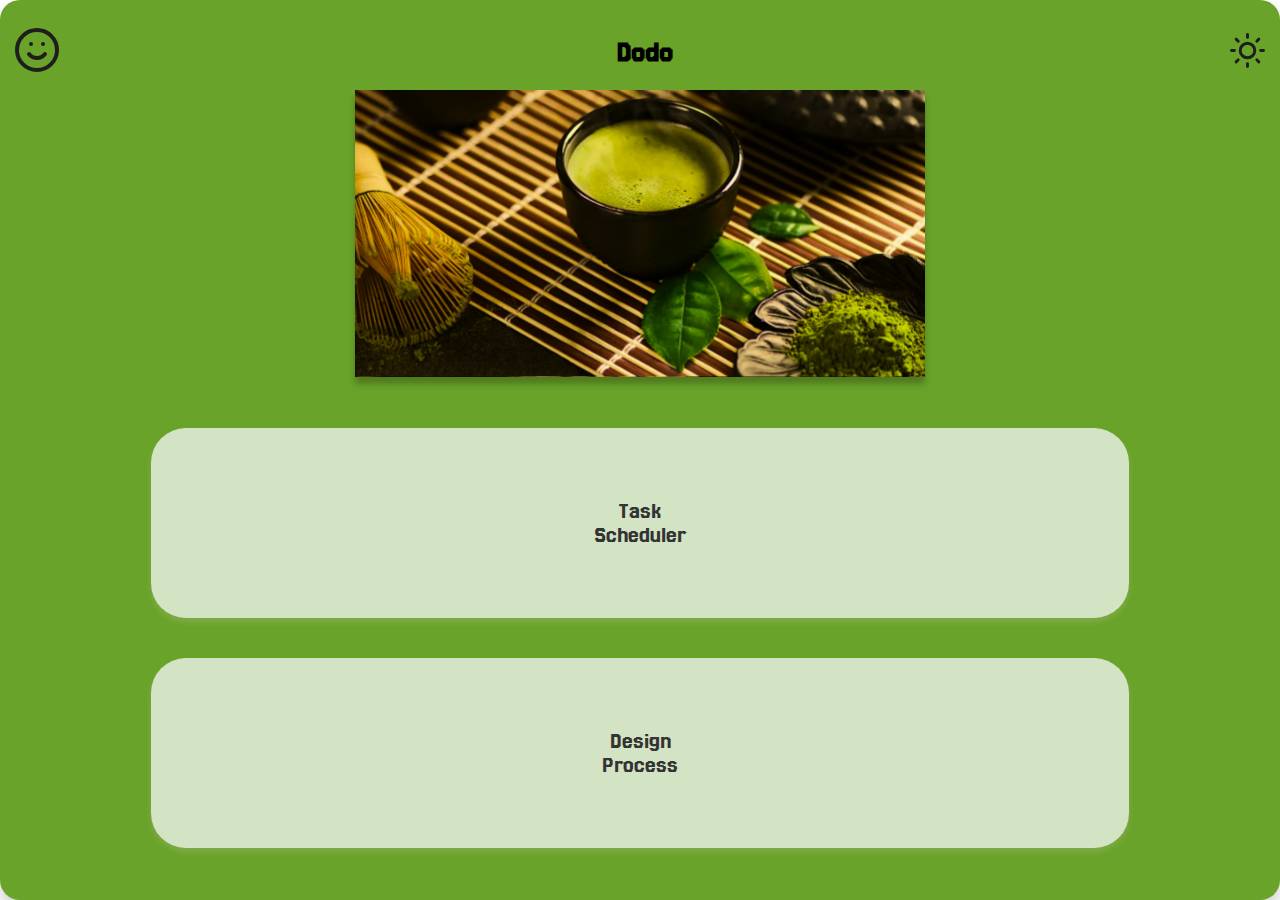
<file: index.html>
<!DOCTYPE html>
<html lang="en">
<head>
    <meta charset="UTF-8">
    <meta name="viewport" content="width=device-width, initial-scale=1.0">
    <title>Dodo - Your Task Companion</title>
    <link rel="stylesheet" href="../style.css">
</head>
<body>
    <div id="app">
        <div id="header-container">
            <img src="" id="dodo-image" alt="Dodo Character">
        </div>       
        
        <section id="categories">
            <img src="../matcha.svg" alt="Matcha Image" class="matcha-image" id="matcha-image">
            <div class="button-container vertical">
                <div class="menu-btn" onclick="showTasks()">Task <br> Scheduler</div>
                <div class="menu-btn" onclick="showDesignProcess()">Design <br> Process</div>
            </div>
        </section>

        <br><br><br><br>
        
        <section id="tasks-container" class="hidden">
            <div class="task-grid">
                <a href="study.html" class="study-btn">
                    Study <img src="../assets/Maryam-Casual.gif" id="maryamGif" alt="Study">
                </a>
                <a href="break.html" class="break-btn">
                    Break <img src="../assets/Chaim-Casual.gif" id="chaimGif" alt="Break">
                </a>
                <a href="medication.html" class="meds-btn">
                    Take <br> Medication <br><br>
                    <img src="../meds.svg" alt="Medication">
                </a>
                <a href="gym.html" class="gym-btn">
                    Gym <img src="../dodo-character/smile.png" id="smilePng" alt="Gym">
                </a>
            </div>
        </section>

        <br><br><br><br><br><br>
        
        <!-- Design Process Section -->
        <section id="design-process" class="hidden">
            <div class="design-process">
                <a href="searching-inspirations.html" class="task-btn">
                    <span><u>Searching</u> <br> For <br> <u>Inspirations</u></span>
                    <img src="../matcha-scoop.svg" alt="Tree Inspiration">
                </a>
                <a href="research.html" class="task-btn">
                    <span>Research</span>
                    <img src="../research.svg" id="reasearchSvg" alt="Research Diagram">
                </a>
                <a href="wireframing.html" class="task-btn">
                    <span><u>Wireframing</u> <br>& Prototyping</span>
                    <img src="../prototyping.svg" alt="Wireframing (Image not visible)">
                </a>
                <a href="design-finalizing.html" class="task-btn">
                    <span>Design Finalizing</span>
                    <img src="../assets/Maryam-Sing.gif" id="mGif" alt="Final Design">
                </a>
            </div>
            <p id="text">You Can Do It <br> Just stay consistent!</p>
        </section>
    </div>
    <script>
        document.getElementById('header-container').innerHTML = fetch('header.html')
            .then(response => response.text())
            .then(data => {
                document.getElementById('header-container').innerHTML = data;
            });
    </script>
    <script src="../script.js" defer></script>
</body>
</html>
</file>
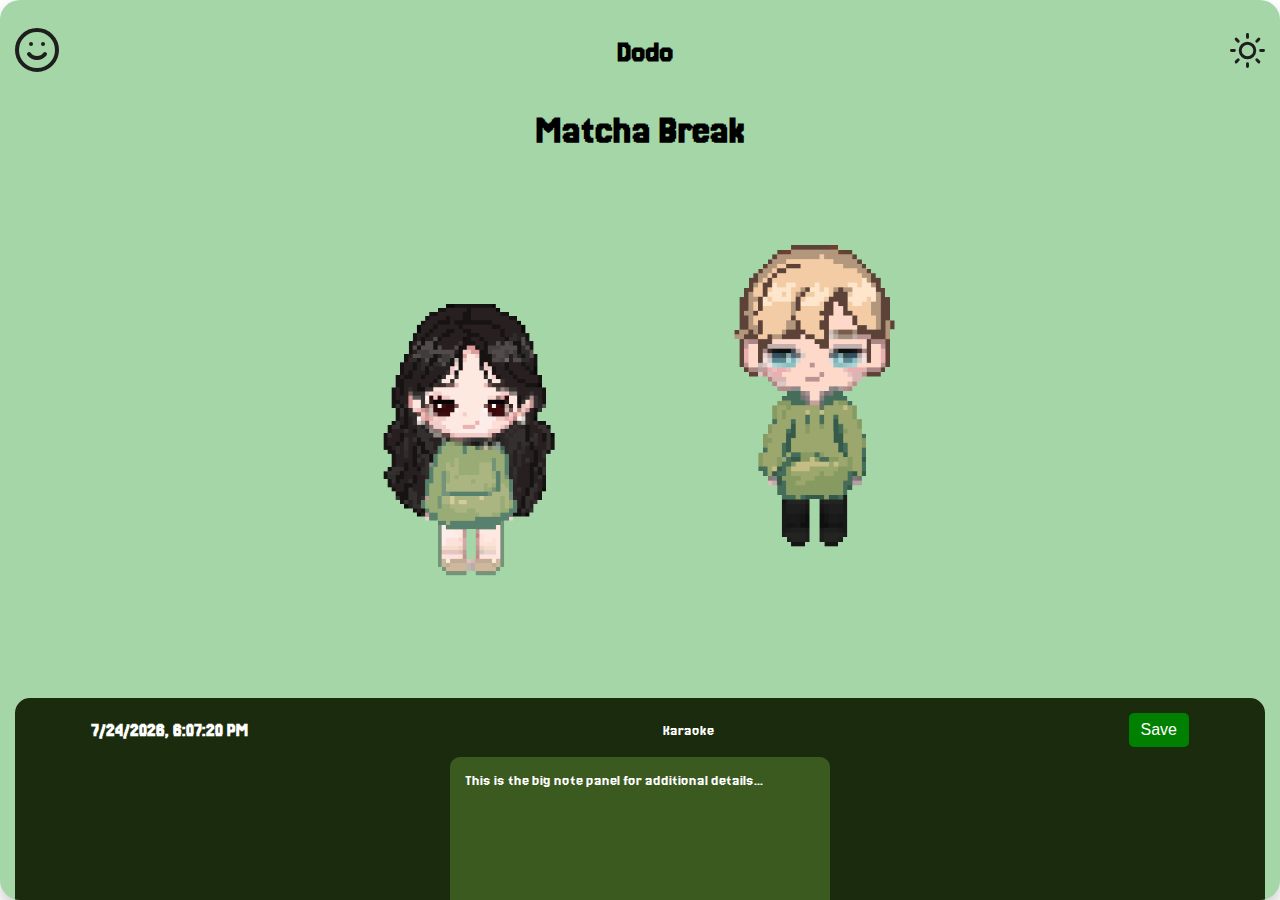
<file: break.html>
<!DOCTYPE html>
<html lang="en">
<head>
    <meta charset="UTF-8">
    <meta name="viewport" content="width=device-width, initial-scale=1.0">
    <title>Dodo - Your Task Companion</title>
    <link rel="stylesheet" href="../task-style.css">
</head>
<body>
    <div id="app" style="background: #A5D6A7;">
        <div id="header-container"></div>
        
        <!-- <div class="task-title">Task Description</div> -->
        <div class="matcha-break">Matcha Break
            <div class="characters-container">
                <div class="matcha-break">
                    <img src="../assets/Maryam-Casual.gif" id="maryamGif" alt="Maryam">
                    <img src="../assets/Chaim-Casual.gif" id="chaimGif" alt="Chaim">
                </div>
            </div>
        </div>
        <div class="data-note-panel">
            <div class="date-time-container">
                <div class="date-time" id="dateTime"></div>
                <a href="https://maryamseyidova.github.io/Pixel-Timezone/" class="karaoke-link" target="_blank">Karaoke</a>
                <button class="save-btn" id="saveBtn">Save</button>
            </div>
            <div class="note-panel" id="notePanel" contenteditable="false">
                This is the big note panel for additional details...
            </div>
            <button class="edit-btn" id="editBtn">Edit</button>
        </div>
    </div>
    
    
    
    <script>
        // Load header
        document.getElementById('header-container').innerHTML = fetch('header.html')
            .then(response => response.text())
            .then(data => {
                document.getElementById('header-container').innerHTML = data.replace('dashboard.html', 'index.html');
            });
        
        // Set current date and time
        window.onload = function () {
            let now = new Date();
            document.getElementById('task-date').value = now.toISOString().split('T')[0];
            document.getElementById('task-time').value = now.toTimeString().split(' ')[0].slice(0, 5);
        };
        
        // Save and load notes
        const notesField = document.getElementById("task-notes");
        const saveButton = document.getElementById("save-btn");

        // Load saved notes from localStorage
        notesField.value = localStorage.getItem("savedNotes") || "";

        saveButton.addEventListener("click", () => {
            localStorage.setItem("savedNotes", notesField.value);
        });
    </script>
    <script src="../script.js" defer></script>
</body>
</html>
</file>
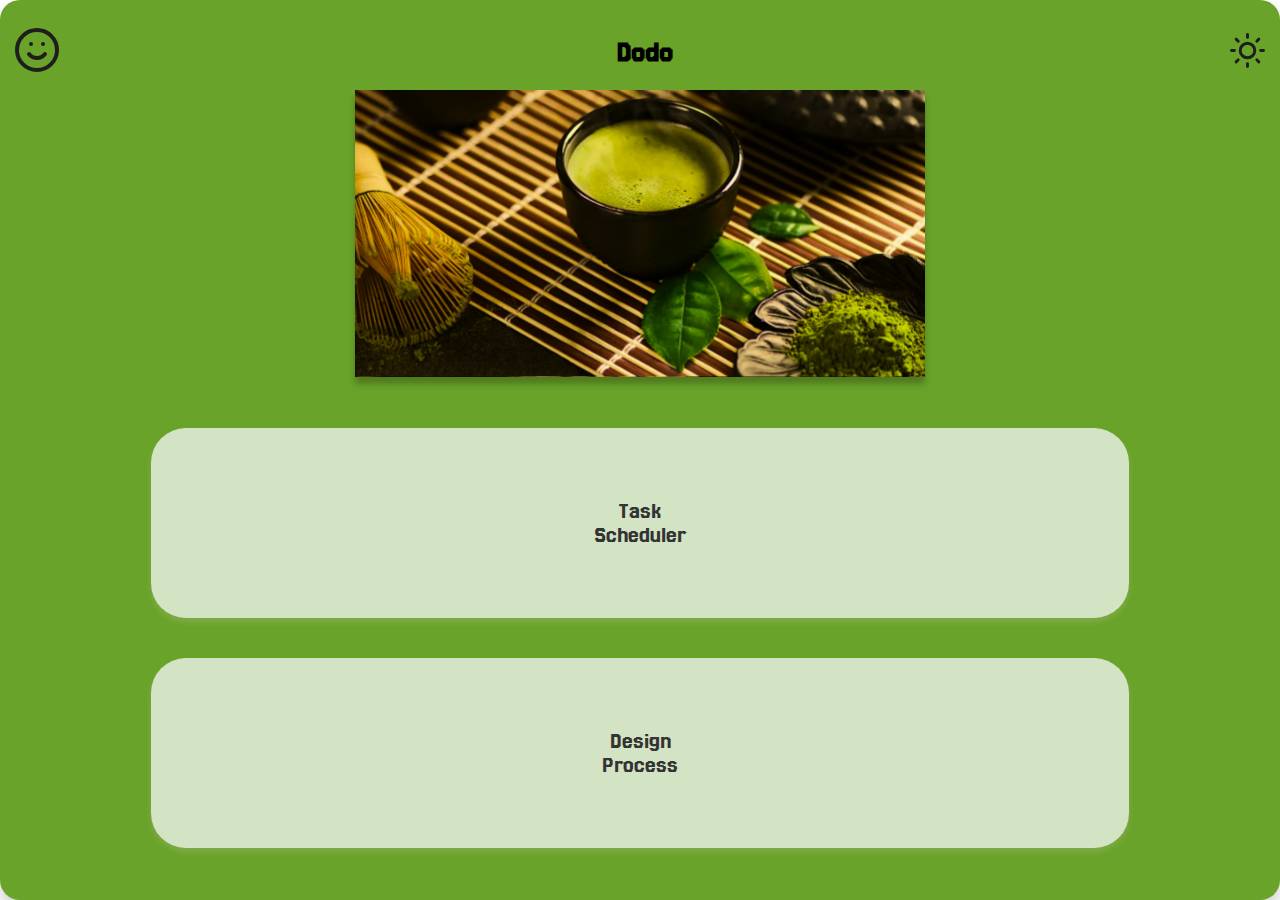
<file: pages/dashboard.html>
<!DOCTYPE html>
<html lang="en">
<head>
    <meta charset="UTF-8">
    <meta name="viewport" content="width=device-width, initial-scale=1.0">
    <title>Dodo - Your Task Companion</title>
    <link rel="stylesheet" href="../style.css">
</head>
<body>
    <div id="app">
        <div id="header-container">
            <img src="" id="dodo-image" alt="Dodo Character">
        </div>       
        
        <section id="categories">
            <img src="../matcha.svg" alt="Matcha Image" class="matcha-image" id="matcha-image">
            <div class="button-container vertical">
                <div class="menu-btn" onclick="showTasks()">Task <br> Scheduler</div>
                <div class="menu-btn" onclick="showDesignProcess()">Design <br> Process</div>
            </div>
        </section>

        <br><br><br><br>
        
        <section id="tasks-container" class="hidden">
            <div class="task-grid">
                <a href="study.html" class="study-btn">
                    Study <img src="../assets/Maryam-Casual.gif" id="maryamPng" alt="Study">
                </a>
                <a href="break.html" class="break-btn">
                    Break <img src="../assets/Chaim-Casual.gif" id="chaimGif" alt="Break">
                </a>
                <a href="medication.html" class="meds-btn">
                    Take <br> Medication <br><br>
                    <img src="../meds.svg" alt="Medication">
                </a>
                <a href="gym.html" class="gym-btn">
                    Gym <img src="../dodo-character/smile.png" id="smilePng" alt="Gym">
                </a>
            </div>
        </section>

        <br><br><br><br><br><br>
        <!-- Design Process Section -->
        <section id="design-process" class="hidden">
            <div class="design-process">
                <a href="searching-inspirations.html" class="task-btn">
                    <span>Searching <br> For <br> Inspirations</span>
                    <img src="../matcha-scoop.svg" alt="Tree Inspiration">
                </a>
                <a href="research.html" class="task-btn">
                    <span>Research</span>
                    <img src="../research.svg" id="reasearchSvg" alt="Research Diagram">
                </a>
                <a href="wireframing.html" class="task-btn">
                    <span><u>Wireframing</u> <br>& Prototyping</span>
                    <img src="../prototyping.svg" alt="Wireframing (Image not visible)">
                </a>
                <a href="design-finalizing.html" class="task-btn">
                    <span>Design Finalizing</span>
                    <img src="../assets/Maryam-Sing.gif" id="maryamGif" alt="Final Design">
                </a>
            </div>
            <p>You Can Do It <br> Just stay consistent!</p>
        </section>
    </div>
    <script>
        document.getElementById('header-container').innerHTML = fetch('header.html')
            .then(response => response.text())
            .then(data => {
                document.getElementById('header-container').innerHTML = data;
            });
    </script>
    <script src="../script.js" defer></script>
</body>
</html>
</file>
<file: style.css>
@import url('https://fonts.googleapis.com/css2?family=Jersey+15&family=Jersey+20&family=Jersey+25&display=swap');

body {
    font-family: 'Jersey 20', Arial, sans-serif;
    background-color: #ffffff;
    margin: 0;
    padding: 0;
    display: flex;
    justify-content: center;
    align-items: center;
    height: 100vh;
}

a{
    text-decoration: none;
    color: inherit;
}
/*This is Casual Gif*/
#maryamGif{
    width: 120px;
    height: auto;
}

#chaimGif{
    width: 155px;
    height: auto;
    padding-left: 12vw;
}

#maryamPng{
    width: 175px;
    height: auto;
    padding-left: 11vw;
}
#researchSvg{
    width: 150px;
    height: auto; 
}
#smilePng{
    width: 250px;
    height: auto;
    padding-left: 40px;
}

.icon {
    opacity: 100;
}

#app {
    width: 100vw;
    height: 100vh;
    background: #6aa329;
    border-radius: 20px;
    box-shadow: 0 8px 16px rgba(0,0,0,0.2);
    padding: 15px;
    overflow: hidden;
    display: flex;
    flex-direction: column;
    justify-content: space-between;
    box-sizing: border-box;
}

.top-header {
    font-family: 'Jersey 15', Arial, sans-serif;
    display: flex;
    justify-content: space-between;
    align-items: center;
}

.theme-toggle img, .left img, .right img {
    width: 35px;
    cursor: pointer;
}

.topic {
    font-size: 24px; 
    font-family: 'Jersey 25', sans-serif;
    color: #000;
    margin-bottom: 10px;
}

/* Menu 2 options */
.menu-btn {
    background: #d3e4c5; 
    border-radius: 35px;
    padding: 20px; 
    text-align: center;
    cursor: pointer;
    box-shadow: 0 4px 6px rgba(213, 205, 205, 0.2);
    transition: all 0.3s ease;
    font-family: 'Jersey 25', sans-serif;
    color: #333; 
    font-size: 1.5em; 
    margin: 15px; 
    width: 75%;
    height: 150px; 
    margin-bottom: 20px;

    /* Center text vertically and horizontally */
    display: flex;
    justify-content: center;
    align-items: center;
}

.menu-btn:hover {
    transform: translateY(-3px);
    box-shadow: 0 8px 12px rgba(0,0,0,0.3);
    background: #c1d8b0; 
}

.button-container {
    display: grid;
    grid-template-columns: 1fr 1fr;
    gap: 20px; 
    align-items: center;
    width: 100%; 
}

.button-container.vertical {
    display: flex;
    flex-direction: column;
    gap: 5px; 
    align-items: center;
    margin-top: 10px; 
}

.matcha-image {
    width: 100%;
    height: auto; 
    max-height: 300px;
    border-radius: 15px;
    margin-bottom: 10px;
    object-fit: contain; 
}

.task-grid {
    display: grid;
    grid-template-columns: 1fr 1fr;
    gap: 10px;
}

.study-btn, .break-btn, .meds-btn, .gym-btn {
    display: flex;
    flex-direction: column;
    justify-content: space-between;
    width: 45vw;
    height: 35vh;
    font-size: 35px; 
    padding: 15px;
    border-radius: 55px;
    text-align: center;
    cursor: pointer;
    box-shadow: 0 4px 6px rgba(0,0,0,0.2);
    transition: all 0.3s ease;
    text-decoration: none;
}

.study-btn{
    color: #fff;
    background: #4B90E2;
}

.break-btn {
    color: #000;
    background: #A5D6A7;
}

.meds-btn {
    color: #000;
    background: #FFCD2D;
}

.gym-btn {
    color: #fff;
    background: #FF7043;
}

.meds-btn img {
    transform: rotate(35deg);
    width: 250px; 
    height: auto; 
    padding-bottom: 105px;
    padding-left: 15px;
}

.task-btn {
    padding: 15px;
    background: #fff;
    border-radius: 15px;
    text-align: center;
    cursor: pointer;
    box-shadow: 0 4px 6px rgba(0,0,0,0.2);
    transition: all 0.3s ease;
}

.task-btn.study {
    background: #4A90E2;
    color: #fff;
}

.task-btn.break {
    background: #A5D6A7;
    color: #333;
}

.task-btn.medication {
    background: #FFD54F;
    color: #333;
}

.task-btn.gym {
    background: #FF7043;
    color: #fff;
}

.task-btn:hover, .menu-btn:hover {
    transform: scale(1.05);
    box-shadow: 0 8px 12px rgba(0, 0, 0, 0.3);
}

.hidden {
    display: none;
}

.design-process {
    display: grid;
    grid-template-columns: 1fr 1fr;
    gap: 20px;
    width: 100%;
}

.design-process .task-btn {
    background: #fff;
    color: #000;
    border-radius: 50px;
    padding: 20px;
    font-family: 'Jersey 25', sans-serif;
    box-shadow: 0 8px 12px rgba(0, 0, 0, 0.2);
    cursor: pointer;
    transition: transform 0.3s ease, box-shadow 0.3s ease;
    display: flex;
    flex-direction: column;
    /* justify-content: center; */
    align-items: center;
    text-align: center;
}


/* Design hierarchy boxes */
.design-process .task-btn:nth-child(1) {
    background: #FFD54F; 
    font-size: 25px; 
    height: 100px; 
    display: flex;
    flex-direction: column;
    text-decoration: underline;
    width: 300px; 
    height: 50px;

}

.design-process .task-btn:nth-child(2) {
    background: #4A90E2; 
    color: #fff; 
    font-size: 25px; 
    height: 400px; 
    width: 250px; 
    height: 80px;
}

.design-process .task-btn:nth-child(3) {
    background: #1f2c1f; 
    font-size: 25px;
    height: 500px; 
    width: 300px; 
    height: 700px;
}

.design-process .task-btn:nth-child(4) {
    background: #FF7043; 
    color: #fff; 
    font-size: 25px;
    width: 250px; 
    height: 100px;
}

.design-process .task-btn:hover {
    transform: translateY(-5px);
    box-shadow: 0 12px 16px rgba(0, 0, 0, 0.3);
}

#design-process {
    display: grid;
    grid-template-columns: 1fr 1fr; /* Two columns */
    gap: 20px;
    background-color: #609E11;
    padding: 30px;
    border-radius: 20px;
    box-shadow: 0 8px 16px rgba(0, 0, 0, 0.2);
    margin: 20px auto;
    width: 90%;
    text-align: center;
}

#design-process h2 {
    grid-column: span 2; 
    font-size: 2.5em; 
    color: #000; 
    margin-bottom: 20px;
    font-family: 'Jersey 25', sans-serif;
}

#design-process p {
    grid-column: span 2; 
    font-size: 1.2em;
    color: #000; 
    margin-top: 20px;
    font-family: 'Jersey 20', sans-serif;
}

.data-note-panel {
    width: 100%;
    height: 40vh;
    display: flex;
    flex-direction: column;
    align-items: center;
    background-color: #1b2b0d;
    border-radius: 15px;
    padding: 15px;
    margin-top: 20px;
    color: white;
    text-align: center;
    position: relative;
    box-sizing: border-box;
}

.date-time-container {
    display: flex;
    justify-content: space-between;
    width: 90%;
    align-items: center;
    margin-bottom: 10px;
}

.date-time {
    font-size: 1.2em;
    font-weight: bold;
}

.save-btn {
    background-color: #008000;
    color: white;
    border: none;
    padding: 8px 12px;
    font-size: 1em;
    border-radius: 5px;
    cursor: pointer;
    transition: background 0.3s ease;
}

.save-btn:hover {
    background-color: #006400;
}

.note-panel {
    width: 90%;
    max-width: 350px;
    height: 200px;
    background-color: #3a5a20;
    color: white;
    border-radius: 10px;
    padding: 15px;
    text-align: left;
    overflow-y: auto;
}

.note-panel[contenteditable="true"] {
    background-color: #4c7c29;
}

.edit-btn {
    background-color: #007AFF;
    color: white;
    border: none;
    padding: 8px 12px;
    font-size: 1em; 
    border-radius: 5px;
    cursor: pointer;
    margin-top: 10px;
    transition: background 0.3s ease;
}

.edit-btn:hover {
    background-color: rgb(164, 75, 237);
}

.task-title, .matcha-break, .study {
    text-align: center;
    align-items: center;
}

.study {
    color: #f71515;
}

.saved-state {
    background-color: #004d00 !important;
}

/* Night Mode */

body.night .menu-btn {
    color: #fff; /* Change text color to white in night mode */
}

.design-process .task-btn:nth-child(1) {
     color: #333;
}

.design-process .task-btn:nth-child(3){
    color: #333;
}

body.night {
    background-color: #1c1c1c;
    color: #fff;
}

body.night #app {
    background-color: #4c7c29;
}

body.night .menu-btn, body.night .task-btn {
    background: #86ab56;
}

body.night #design-process {
    background-color: #4c7c29; /* Match background color for night mode */
}

.design-process .task-btn img {
    margin-top: 10px;
    max-width: 80%; 
}

/* Individual box styles for visual hierarchy */
.design-process .task-btn:nth-child(1) {
    background: #FFD54F;
    font-size: 1.5em;
    grid-column: span 1; 
    height: 200px;
}

.design-process .task-btn:nth-child(2) {
    background: #4A90E2;
    color: #fff;
    font-size: 1.8em;
    grid-column: span 1; 
    height: 250px;
}

.design-process .task-btn:nth-child(3) {
    background: #A5D6A7;
    font-size: 1.6em;
    grid-column: span 1; 
    height: 220px;
}

.design-process .task-btn:nth-child(4) {
    background: #FF7043;
    color: #fff;
    font-size: 1.4em;
    grid-column: span 1; 
    height: 200px;
}
</file>
<file: task-style.css>
@import url('https://fonts.googleapis.com/css2?family=Jersey+15&family=Jersey+20&family=Jersey+25&display=swap');

/* body {
    font-family: 'Jersey 20', Arial, sans-serif;
    background-color: #cb5252;
    margin: 0;
    padding: 0;
    display: flex;
    justify-content: center;
    align-items: center;
    height: 100vh;
} */

#app {
    width: 100%; /* Ensure it spans the full width */
    height: 667px;
    background: #609E11;
    border-radius: 20px;
    box-shadow: 0 8px 16px rgba(0,0,0,0.2);
    padding: 15px;
    overflow: hidden;
    display: flex;
    flex-direction: column;
    justify-content: space-between;
    box-sizing: border-box;
    
}

.character img {
    width: 25vw;
    max-width: 300px; 
    cursor: pointer;
    transition: transform 0.2s;
}

.characters-container {
    display: flex;
    flex-direction: row; 
    justify-content: center;
    gap: 20px; 
    align-items: center;
    padding-top: 75px;
}

#gym, #meds{
    text-align: center;
}
#medsGif{
    width: 400px; 
    height: auto; 
    display: block; 
    margin: 0 auto; 
}

#motivationalGif {
    width: 440px; 
    height: auto; 
    display: block; 
    margin: 0 auto; 
}
/*This is Casual Gif*/
 #studyGif{
    width: 400px;
    height: auto;
    padding-left: 160px;
}
.characters-container #maryamGif{
    width: 175px;
    height: auto;
}

.characters-container #chaimGif{
    width: 165px;
    height: auto;
    padding-bottom: 30px;
}

.top-header {
    font-family: 'Jersey 15', Arial, sans-serif;
    display: flex;
    justify-content: space-between;
    align-items: center;
}

.theme-toggle img {
    width: 35px;
    cursor: pointer;
}

.left img, .right img {
    width: 35px;  /* Adjust the size of arrows */
    cursor: pointer;
}

.topic {
    font-size: 24px; 
    font-family: 'Jersey 25', sans-serif;
    color: #000;
    margin-bottom: 10px;
}

.button-container {
    display: flex;
    flex-direction: grid;
    gap: 15px;
    align-items: flex-start;
}

.button-container.vertical {
    display: flex;
    flex-direction: column;
    align-items: center;
}

.menu-btn {
    width: 60%; /* Reduced width */
    height: 200px; /* Reduced height */
    padding: 20px; /* Reduced padding */
    font-size: 1.5em; /* Reduced font size */
}

.menu-btn:hover {
    transform: translateY(-3px);
    box-shadow: 0 8px 12px rgba(0,0,0,0.3);
}

.task-grid {
    display: grid;
    grid-template-columns: 1fr 1fr;
    gap: 10px;
}

.task-btn {
    padding: 15px;
    background: #fff;
    border-radius: 15px;
    text-align: center;
    cursor: pointer;
    box-shadow: 0 4px 6px rgba(0,0,0,0.2);
    transition: all 0.3s ease;
}

.task-btn.study {
    background: #4A90E2;
    color: #fff;
}

.task-btn.break {
    background: #A5D6A7;
    color: #333;
}

.task-btn.medication {
    background: #FFD54F;
    color: #333;
}

.task-btn.gym {
    background: #FF7043;
    color: #fff;
}

.task-btn:hover {
    transform: scale(1.05);
    box-shadow: 0 8px 12px rgba(0, 0, 0, 0.3);
}


.hidden {
    display: none;
}

.design-process {
    display: flex;
    flex-direction: column;
    gap: 15px;
}

/* Night Mode */
body.night {
    background-color: #1c1c1c;
    color: #fff;
}

body.night #app {
    background: #333;
}

body.night .menu-btn, body.night .task-btn {
    background: #444;
    color: #fff;
}

body.night .speech-bubble {
    background: #888888;
}

a.task-btn {
    text-decoration: none;  
    color: black;           
}

a.href1 {
    text-decoration: none;  
    color: black;           
}

.data-note-panel {
    width: 100%; /* Ensure it spans the full width */
    height: 40vh;
    display: flex;
    flex-direction: column;
    align-items: center;
    background-color: #1b2b0d;
    border-radius: 15px;
    padding: 15px;
    margin-top: 20px;
    color: white;
    text-align: center;
    position: relative;
    box-sizing: border-box; /* Ensures padding does not shrink width */
}


.date-time-container {
    display: flex;
    justify-content: space-between;
    width: 90%;
    align-items: center;
    margin-bottom: 10px;
}

.date-time {
    font-size: 1.2em;
    font-weight: bold;
}

.save-btn {
    background-color: #008000;
    color: white;
    border: none;
    padding: 8px 12px;
    font-size: 1em;
    border-radius: 5px;
    cursor: pointer;
    transition: background 0.3s ease;
}

.save-btn:hover {
    background-color: #006400;
}

.note-panel {
    width: 90%;
    max-width: 350px;
    height: 200px;
    background-color: #3a5a20;
    color: white;
    border-radius: 10px;
    padding: 15px;
    text-align: left;
    overflow-y: auto;
}

.note-panel[contenteditable="true"] {
    background-color: #4c7c29;
}

.edit-btn {
    background-color: #007AFF;
    color: white;
    border: none;
    padding: 8px 12px;
    font-size: 1em; 
    border-radius: 5px;
    cursor: pointer;
    margin-top: 10px;
    transition: background 0.3s ease;
}

.edit-btn:hover {
    background-color: rgb(164, 75, 237);
}

.task-title {
    text-align: center;
}

.matcha-break{
    text-align: center;
    align-items: center;
    font-size: 2.5em; /* Increase font size */
    font-weight: bold; /* Make it stand out more */
    margin-bottom: 40px; /* Increase spacing below the header */
    margin-top: 20px; /* Add spacing above the header */
}

.study{
    color: #f71515;
    text-align: center;
    align-items: center;
}

.saved-state {
    background-color: #004d00 !important; /* Darker green */
}
</file>
